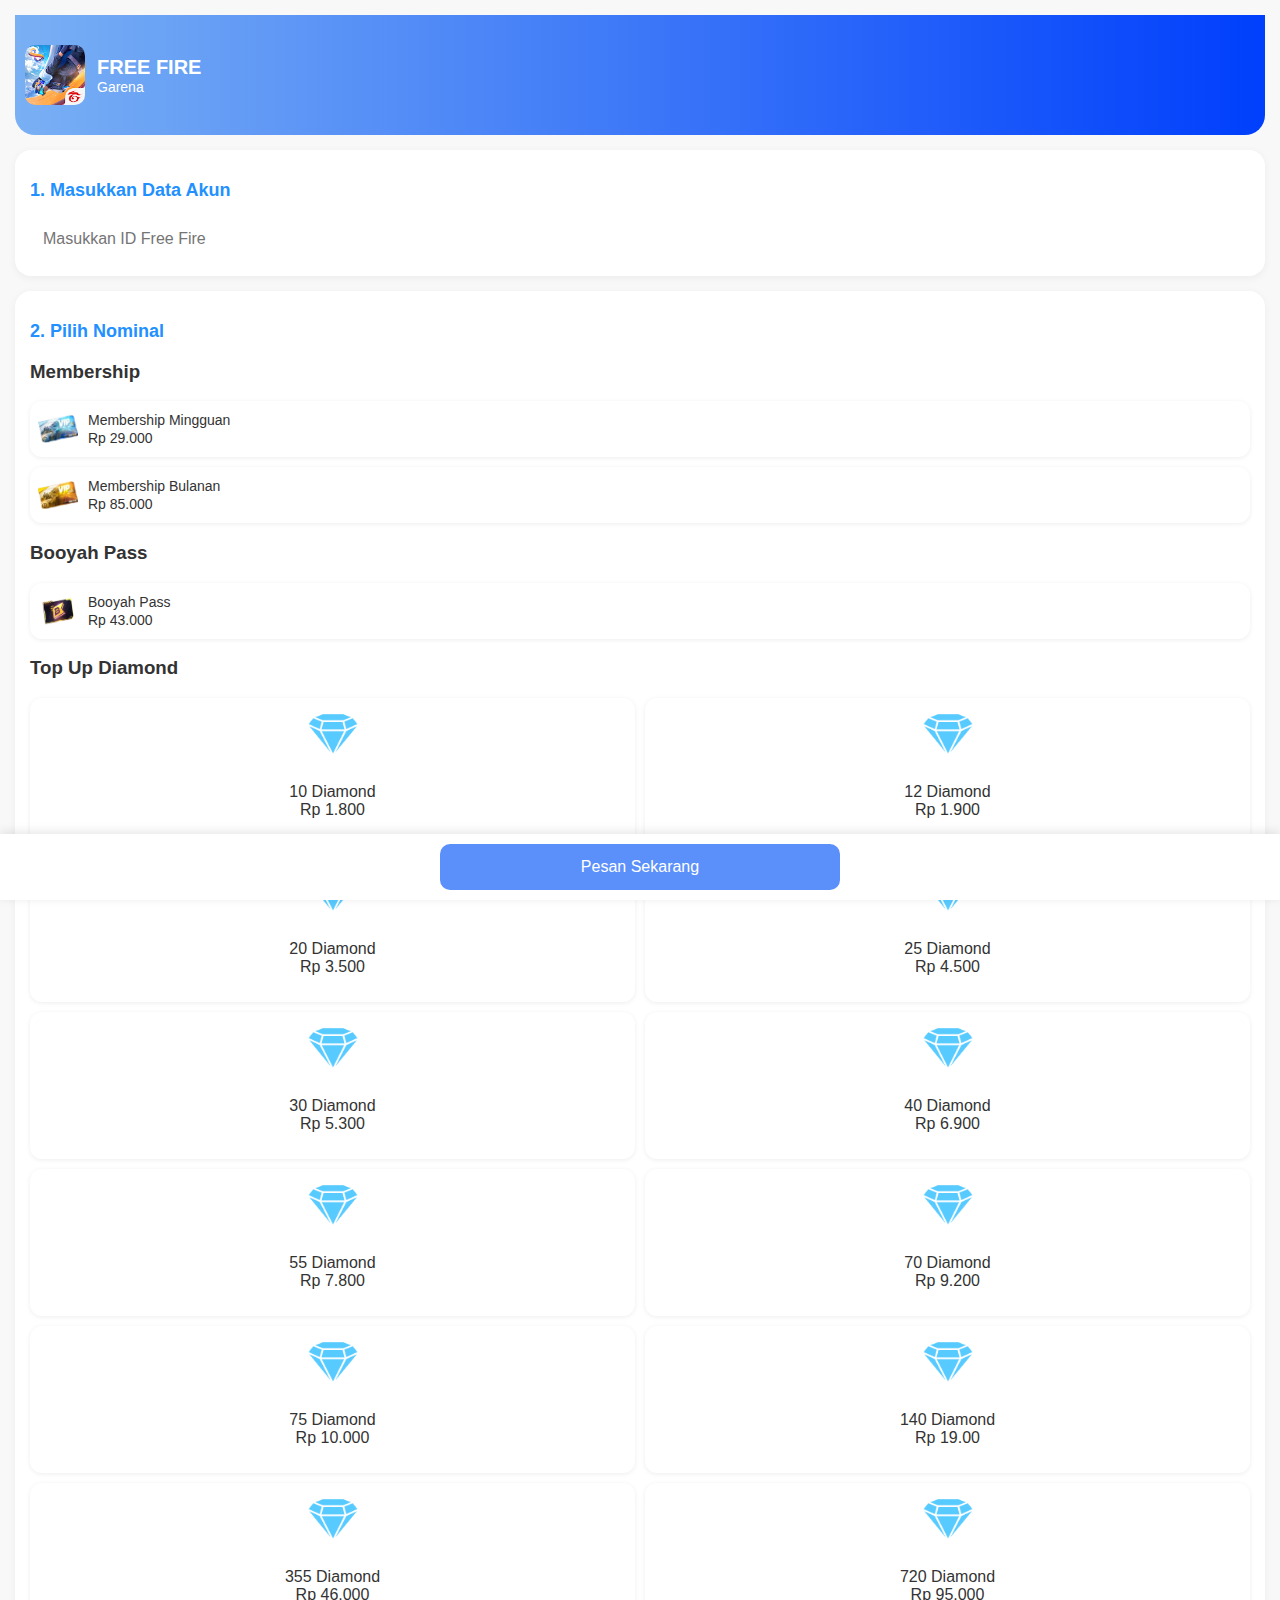
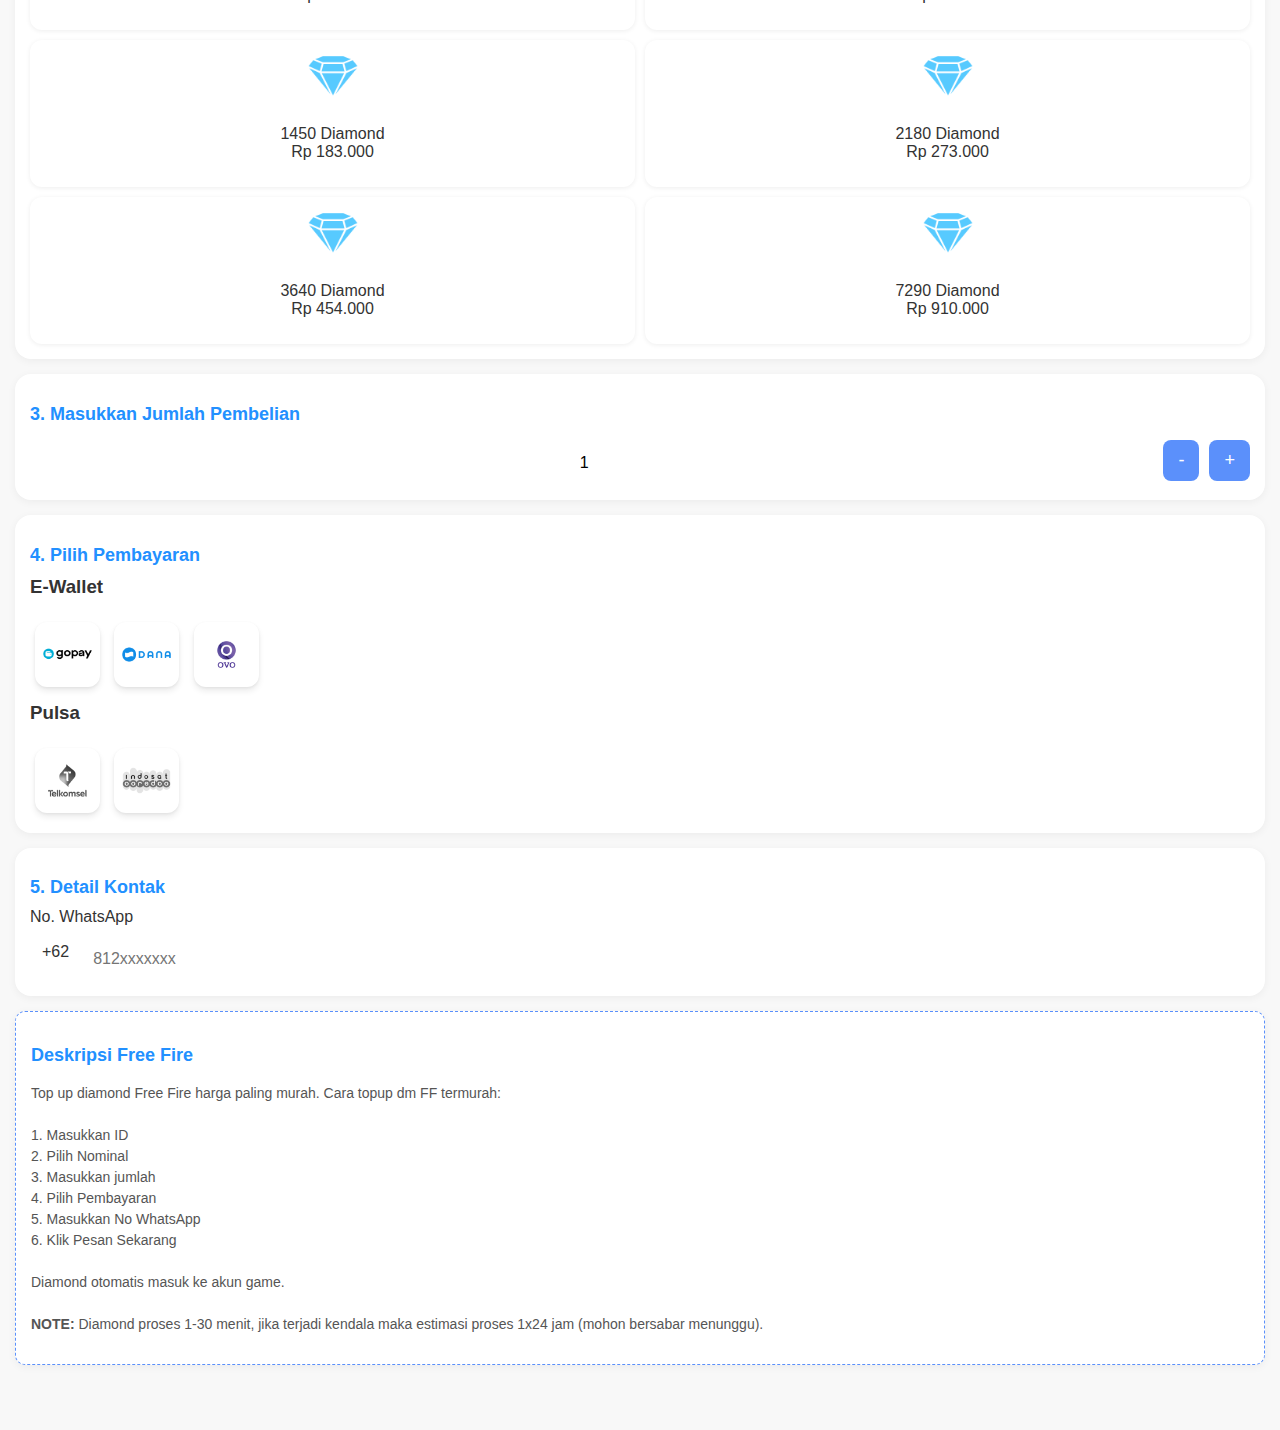
<file: index.html>
<!DOCTYPE html>
<html lang="id">
<head>
  <meta charset="UTF-8" />
  <meta name="viewport" content="width=device-width, initial-scale=1.0"/>
  <title>Top Up Free Fire</title>
  <link rel="stylesheet" href="style.css" />
</head>
<body>
  <div class="container">
    <header>
     <div class="logo-wrapper">
  <img src="ff.webp" alt="Free Fire Logo" class="logo-img">
  <div class="logo-text">
    <p class="game-title">FREE FIRE</p>
    <p class="game-subtitle">Garena</p>
  </div>
</div>
    </header>

    <div class="form-section">
      <h2>1. Masukkan Data Akun</h2>
     <input type="text" id="user-id" placeholder="Masukkan ID Free Fire" inputmode="numeric" pattern="[0-9]*">

    </div>

    <div class="form-section">
      <h2>2. Pilih Nominal</h2>

      <h3>Membership</h3>
      <div class="membership-grid">
         <div class="product-card" data-locked="true" onclick="selectProduct(this)">
          <img src="mm.webp" alt="Membership Mingguan" />
          <p>Membership Mingguan<br>Rp 29.000</p>
        </div>
         <div class="product-card" data-locked="true" onclick="selectProduct(this)">
          <img src="mb.webp" alt="Membership Bulanan" />
          <p>Membership Bulanan<br>Rp 85.000</p>
        </div>
      </div>

      <h3>Booyah Pass</h3>
      <div class="booyah-pass">
        <div class="full-width">
           <div class="product-card" data-locked="true" onclick="selectProduct(this)">
            <img src="bp.webp" alt="Booyah Pass" />
            <p>Booyah Pass<br>Rp 43.000</p>
          </div>
        </div>
      </div>

      <h3>Top Up Diamond</h3>
      <div class="product-grid">
       <div class="product-card" data-locked="true" onclick="selectProduct(this)">
          <img src="dm.png" alt="10 Diamond" />
          <p>10 Diamond<br>Rp 1.800</p>
        </div>
         <div class="product-card" data-locked="true" onclick="selectProduct(this)">
          <img src="dm.png" alt="12 Diamond" />
          <p>12 Diamond<br>Rp 1.900</p>
        </div>
         <div class="product-card" data-locked="true" onclick="selectProduct(this)">
          <img src="dm.png" alt="20 Diamond" />
          <p>20 Diamond<br>Rp 3.500</p>
        </div>
         <div class="product-card" data-locked="true" onclick="selectProduct(this)">
          <img src="dm.png" alt="25 Diamond" />
          <p>25 Diamond<br>Rp 4.500</p>
        </div>
         <div class="product-card" data-locked="true" onclick="selectProduct(this)">
          <img src="dm.png" alt="30 Diamond" />
          <p>30 Diamond<br>Rp 5.300</p>
        </div>
         <div class="product-card" data-locked="true" onclick="selectProduct(this)">
          <img src="dm.png" alt="40 Diamond 2" />
          <p>40 Diamond<br>Rp 6.900</p>
        </div>
         <div class="product-card" data-locked="true" onclick="selectProduct(this)">
          <img src="dm.png" alt="55 Diamond" />
          <p>55 Diamond<br>Rp 7.800</p>
        </div>
         <div class="product-card" data-locked="true" onclick="selectProduct(this)">
          <img src="dm.png" alt="70 Diamond" />
          <p>70 Diamond<br>Rp 9.200</p>
        </div>
           <div class="product-card" data-locked="true" onclick="selectProduct(this)">
          <img src="dm.png" alt="75 Diamond" />
          <p>75 Diamond<br>Rp 10.000</p>
        </div>
         <div class="product-card" data-locked="true" onclick="selectProduct(this)">
          <img src="dm.png" alt="140 Diamond" />
          <p>140 Diamond<br>Rp 19.00</p>
        </div>
         <div class="product-card" data-locked="true" onclick="selectProduct(this)">
          <img src="dm.png" alt="355 Diamond" />
          <p>355 Diamond<br>Rp 46.000</p>
        </div>
         <div class="product-card" data-locked="true" onclick="selectProduct(this)">
          <img src="dm.png" alt="720 Diamond" />
          <p>720 Diamond<br>Rp 95.000</p>
        </div>
         <div class="product-card" data-locked="true" onclick="selectProduct(this)">
          <img src="dm.png" alt="1450 Diamond" />
          <p>1450 Diamond<br>Rp 183.000</p>
        </div>
         <div class="product-card" data-locked="true" onclick="selectProduct(this)">
          <img src="dm.png" alt="2180 Diamond" />
          <p>2180 Diamond<br>Rp 273.000</p>
        </div>
         <div class="product-card" data-locked="true" onclick="selectProduct(this)">
          <img src="dm.png" alt="3640 Diamond" />
          <p>3640 Diamond<br>Rp 454.000</p>
        </div>
         <div class="product-card" data-locked="true" onclick="selectProduct(this)">
          <img src="dm.png" alt="7290 Diamond" />
          <p>7290 Diamond<br>Rp 910.000</p>
        </div>
      </div>
    </div>

    <div class="form-section">
      <h2>3. Masukkan Jumlah Pembelian</h2>
      <div class="quantity-box">
        <input type="number" id="quantity" value="1" min="1" />
        <button id="decrease">-</button>
        <button id="increase">+</button>
      </div>
    </div>

  <div class="form-section payment-method">
  <h2>4. Pilih Pembayaran</h2>

  <h3>E-Wallet</h3>
<img src="gopay.png" alt="Gopay" class="wallet-option" data-wallet="Gopay" />
<img src="dana.png" alt="Dana" class="wallet-option" data-wallet="Dana" />
<img src="ovo.png" alt="OVO" class="wallet-option" data-wallet="OVO" />



  <h3>Pulsa</h3>
  <img src="telkomsel.png" alt="Telkomsel" class="pulsa-option" data-pulsa="Telkomsel" />
  <img src="indosat.png" alt="Indosat" class="pulsa-option" data-pulsa="Indosat" />
</div>


    <div class="form-section">
      <h2>5. Detail Kontak</h2>
      <label>No. WhatsApp</label>
      <div class="wa-input">
        <span>+62</span>
        <input type="tel" placeholder="812xxxxxxx" />
      </div>
    </div>

    <div class="form-section description">
      <h2>Deskripsi Free Fire</h2>
      <p>
        Top up diamond Free Fire harga paling murah. Cara topup dm FF termurah:
        <br><br>
        1. Masukkan ID<br>
        2. Pilih Nominal<br>
        3. Masukkan jumlah<br>
        4. Pilih Pembayaran<br>
        5. Masukkan No WhatsApp<br>
        6. Klik Pesan Sekarang<br><br>
        Diamond otomatis masuk ke akun game.<br><br>
        <strong>NOTE:</strong> Diamond proses 1-30 menit, jika terjadi kendala maka estimasi proses 1x24 jam (mohon bersabar menunggu).
      </p>
    </div>
  </div>
<div class="floating-order">
  <button onclick="handleOrder()">Pesan Sekarang</button>
</div>

  <script src="script.js"></script>
</body>
</html>
</file>
<file: style.css>
/* RESET DASAR */
* {
  box-sizing: border-box;
}

body {
  font-family: 'Segoe UI', 'Poppins', sans-serif;
  margin: 0;
  padding: 0;
  background: #f8f8f8;
  color: #333;
}

.container {
  max-width: 100%;
  padding: 15px;
}
.logo-wrapper {
  display: flex;
  align-items: center;
  gap: 12px;
  padding: 10px 0;
}

.logo-img {
  width: 60px;
  height: 60px;
  object-fit: contain;
  border-radius: 10px;
}

.logo-text {
  display: flex;
  flex-direction: column;
  justify-content: center;
  text-align: left; /* Penting agar semua teks rata kiri */
}

.game-title {
  font-size: 20px;
  font-weight: 600;
  color: #ffffff;
  margin: 0;
}

.game-subtitle {
  font-size: 14px;
  color: #ffffff;
  margin: 0;
}

/* HEADER */
header {
  text-align: center;
  background: linear-gradient(to right, #79b0f4, #003ffc);
  color: white;
  padding: 20px 10px;
  border-radius: 0 0 20px 20px;
}
.membership-grid {
  display: grid;
  grid-template-columns: 1fr;
  gap: 10px;
}

.membership-grid .product-card {
  padding: 8px;
  display: flex;
  align-items: center;
  gap: 10px;
}

.membership-grid .product-card img {
  width: 40px;
  height: 40px;
  margin-bottom: 0;
}

.membership-grid .product-card p {
  margin: 0;
  font-size: 14px;
  text-align: left;
  line-height: 1.3;
}


.booyah-single {
  max-width: 200px;
  margin-top: 10px;
}

.product-card {
  background: #ffffff;
  padding: 10px;
  border-radius: 12px;
  text-align: center;
  box-shadow: 0 1px 5px rgba(0,0,0,0.07);
}
.booyah-pass {
  display: flex;
  margin-top: 10px;
}

.booyah-pass .full-width {
  flex: 1;
}
.booyah-pass .product-card {
  padding: 8px;
  display: flex;
  align-items: center;
  gap: 10px;
}

.booyah-pass .product-card img {
  width: 40px;
  height: 40px;
  margin-bottom: 0;
}

.booyah-pass .product-card p {
  margin: 0;
  font-size: 14px;
  text-align: left;
  line-height: 1.3;
}

.logo {
  width: 70px;
  margin-bottom: 10px;
}

/* FORM SECTION */
.form-section {
  background: #ffffff;
  margin-top: 15px;
  padding: 15px;
  border-radius: 16px;
  box-shadow: 0 2px 8px rgba(0,0,0,0.05);
}

.form-section h2 {
  font-size: 18px;
  margin-bottom: 10px;
  color: #2290ff;
}

/* INPUT STYLE */
input[type="text"],
input[type="tel"],
input[type="number"] {
  width: 100%;
  padding: 12px;
  font-size: 16px;
  border: 1px solid #ffffff;
  border-radius: 10px;
  margin-top: 6px;
}

/* PRODUK GRID */
.product-row {
  display: flex;
  flex-wrap: wrap;
  gap: 10px;
}

.product-grid {
  display: grid;
  grid-template-columns: repeat(2, 1fr);
  gap: 10px;
}

.product-card {
  background: #ffffff;
  padding: 10px;
  border-radius: 12px;
  text-align: center;
  box-shadow: 0 1px 5px rgba(0,0,0,0.07);
  transition: all 0.2s ease;
  cursor: pointer;
}

.product-card:hover {
  box-shadow: 0 2px 12px rgba(0,0,0,0.12);
  transform: scale(1.01);
}
/* Saat item dipilih */
.product-card.selected {
  border: 2px solid #5b90fb;
  background: #ffffff;
  box-shadow: 0 0 10px rgb(94, 125, 229);
}

.product-card img {
  width: 50px;
  height: 50px;
  object-fit: contain;
  margin-bottom: 5px;
}

/* JUMLAH PEMBELIAN */
.quantity-box {
  display: flex;
  align-items: center;
  gap: 10px;
  margin-top: 10px;
}

.quantity-box input {
  flex: 1;
  text-align: center;
}

.quantity-box button {
  background: #5b90fb;
  border: none;
  color: white;
  padding: 10px 15px;
  border-radius: 8px;
  font-size: 18px;
  cursor: pointer;
}

/* METODE PEMBAYARAN */
.payment-method h3 {
  margin-top: 10px;
}

.payment-method img {
  width: 65px;
  margin: 5px;
  vertical-align: middle;
}


/* WHATSAPP */
.wa-input {
  display: flex;
  margin-top: 5px;
}

.wa-input span {
  padding: 12px;
  background: #ffffff;
  border-radius: 8px 0 0 8px;
}

.wa-input input {
  flex: 1;
  border: 1px solid #ffffff;
  padding: 12px;
  border-left: none;
  border-radius: 0 8px 8px 0;
}

/* DESKRIPSI */
.description {
  font-size: 14px;
  color: #555;
  line-height: 1.5;
  background: #ffffff;
  padding: 15px;
  border-radius: 10px;
  border: 1px dashed #5b90fb;
  margin-bottom: 50px;
}

/* RESPONSIVE UNTUK HP */
@media (max-width: 600px) {
  .product-card {
    flex: 1 1 100%;
  }

  .product-grid {
    grid-template-columns: 1fr 1fr;
  }

  .quantity-box {
    flex-direction: column;
    align-items: stretch;
  }

  .quantity-box button {
    width: 100%;
  }

  .wa-input {
    flex-direction: column;
  }

  .wa-input span,
  .wa-input input {
    border-radius: 8px;
    border: 1px solid #ffffff;
    margin-bottom: 5px;
  }
}

.floating-order {
  position: fixed;
  bottom: 0;
  left: 0;
  width: 100%;
  background: #fff;
  box-shadow: 0 -2px 10px rgba(0,0,0,0.1);
  padding: 10px 15px;
  text-align: center;
  z-index: 999;
}

.floating-order button {
  background: #5b90fb;
  color: white;
  border: none;
  padding: 14px 30px;
  font-size: 16px;
  border-radius: 10px;
  cursor: pointer;
  width: 100%;
  max-width: 400px;
}
.product-card.disabled {
  opacity: 0.5;
  pointer-events: none;
  cursor: not-allowed;
}

.product-card.selected {
  outline: 2px solid #5b90fb;
  border-radius: 8px;
}
.wallet-option, .pulsa-option {
  width: 80px;
  margin: 10px;
  cursor: pointer;
  border-radius: 12px;
  transition: all 0.25s ease;
  border: 2px solid #ffffff;
  padding: 6px;
  background: #ffffff;
  box-shadow: 0 4px 6px rgba(0, 0, 0, 0.08), 0 1px 3px rgba(0, 0, 0, 0.06);
}

.wallet-option.selected,
.pulsa-option.selected {
  border: 2px solid #5b90fb;
  background: #ffffff;
  box-shadow: 0 6px 12px rgb(34, 115, 255);
}

.wallet-option:hover,
.pulsa-option:hover {
  transform: translateY(-2px);
  box-shadow: 0 8px 16px rgba(0, 0, 0, 0.12);
}
</file>
